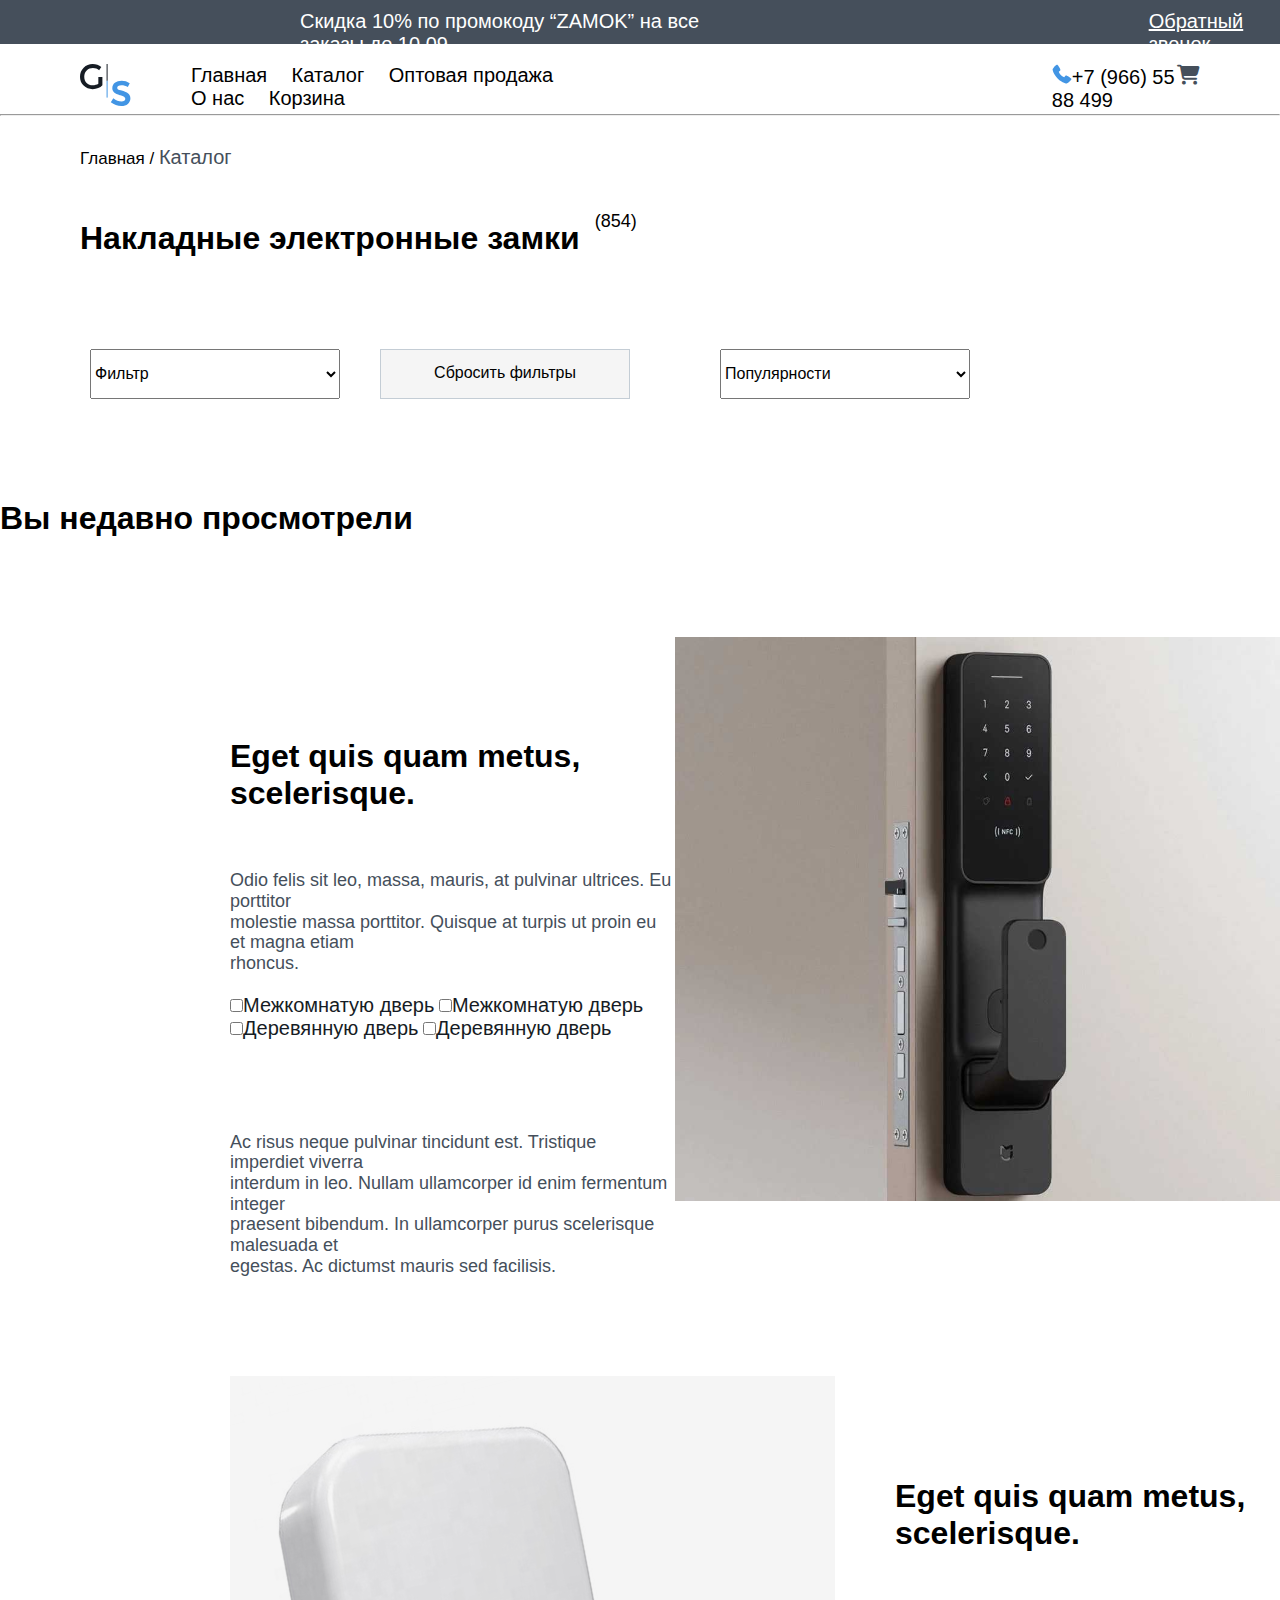
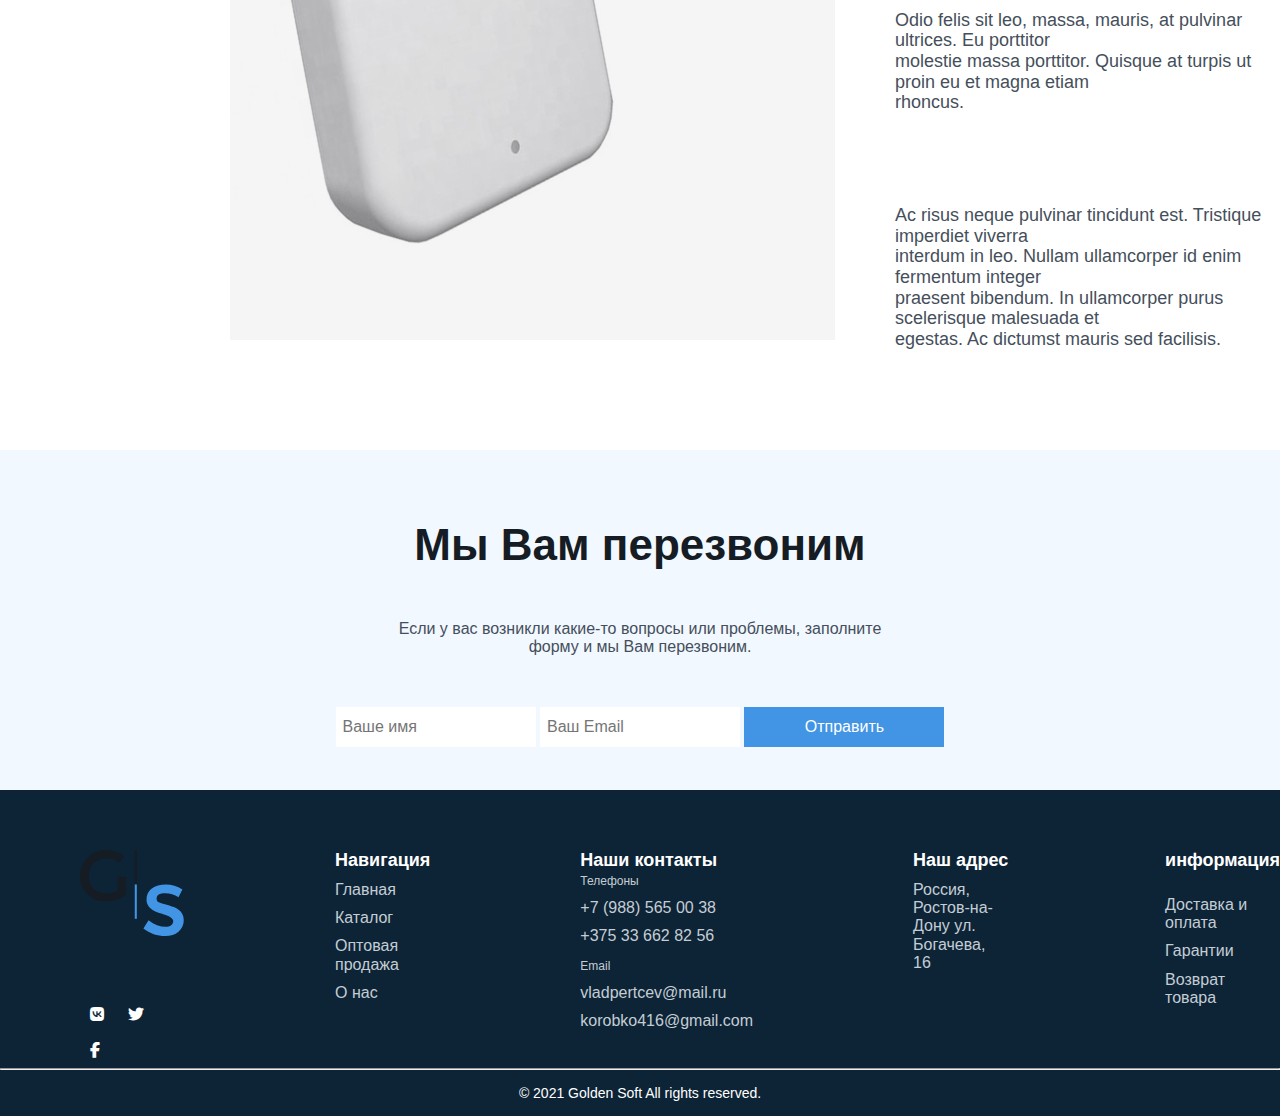
<file: index.html>
<!DOCTYPE html>
<html lang="en">

<head>
    <meta charset="UTF-8">
    <meta name="viewport" content="width=device-width, initial-scale=1.0">
    <title>ZAMOK</title>
    <link rel="stylesheet" href="https://cdnjs.cloudflare.com/ajax/libs/font-awesome/6.5.2/css/all.min.css">
    <link rel="stylesheet" href="./styles/style.css">
    <link rel="stylesheet" href="./styles/normalize.css">
</head>

<body>
    <div class="container">
        <div class="top">
            <p>Скидка 10% по промокоду “ZAMOK” на все заказы до 10.09</p>

            <p id="recall">Обратный звонок</p>
        </div>

        <div class="header">
            <div class="logo">
                <img src="./Logo.svg" alt="LOGO">
            </div>

            <div class="bar">
                <nav>
                    <a href="#">Главная</a>
                    <a href="#">Каталог</a>
                    <a href="#">Оптовая продажа</a>
                    <a href="#">О нас</a>
                    <a href="./cart.html">Корзина</a>
                </nav>
            </div>

            <div class="item">
                <p><img src="./phone-call 1.svg" alt="phone">+7 (966) 55 88 499</p>
                <div class="cart">
                    <a onclick="goToCart()" class="market" href="./cart.html"><i
                            class="fa-solid fa-cart-shopping"></i></a>
                </div>
            </div>
        </div>

        <hr>

        <div class="word">
            <p>Главная / <span>Каталог</span></p>
        </div>

        <div class="elektr">
            <h1>Накладные электронные замки</h1>
            <p>(854)</p>
        </div>

        <div class="filter">
            <select id="felter" class="styled-select">
                <option value="option1">Фильтр</option>
                <option value="option2">3000₽ => 10000₽</option>
                <option value="option3">10000₽ => 20000₽</option>
                <option value="option3">20000₽ => 30000₽</option>
                <option value="option3">30000₽ => 40000₽</option>
                <option value="option3">40000₽ => 50000₽</option>
            </select>

            <button id="restart">Сбросить фильтры</button>

            <select id="options" class="styled-select">
                <option value="option1">Популярности</option>
                <option value="option2">Известный</option>
                <option value="option3">Средний</option>
                <option value="option3">Не популярен</option>
            </select>

        </div>
        <div id="products-container" class="product-grid"></div>

        <h1>Вы недавно просмотрели</h1>
        <div class="not_alot"></div>

        <div class="black">
            <div class="info">
                <h1>Eget quis quam metus, scelerisque.</h1> <br><br>
                <p>Odio felis sit leo, massa, mauris, at pulvinar ultrices. Eu porttitor <br> molestie massa porttitor.
                    Quisque at turpis ut proin eu et magna etiam <br>rhoncus.</p>

                <div class="box">
                    <div class="check">
                        <input type="checkbox"><span>Межкомнатую дверь</span>
                        <input type="checkbox"><span>Межкомнатую дверь</span>
                    </div>
                    <div class="check2">
                        <input type="checkbox"><span>Деревянную дверь</span>
                        <input type="checkbox"><span>Деревянную дверь</span>

                    </div>
                </div>

                <br><br><br><br><br>

                <p id="ac">Ac risus neque pulvinar tincidunt est. Tristique imperdiet viverra <br> interdum in leo.
                    Nullam ullamcorper id enim fermentum integer <br> praesent bibendum. In ullamcorper purus
                    scelerisque malesuada et <br> egestas. Ac dictumst mauris sed facilisis.</p>
            </div>

            <div class="black_img">
                <img src="./blak.svg" alt="black">
            </div>
        </div>

        <div class="white">
            <div class="white_img">
                <img src="./white1.svg" alt="white">
            </div>


            <div class="info2">
                <h1>Eget quis quam metus, scelerisque.</h1> <br><br>
                <p>Odio felis sit leo, massa, mauris, at pulvinar ultrices. Eu porttitor <br> molestie massa porttitor.
                    Quisque at turpis ut proin eu et magna etiam <br>rhoncus.</p>


                <br><br><br><br><br>

                <p id="ac">Ac risus neque pulvinar tincidunt est. Tristique imperdiet viverra <br> interdum in leo.
                    Nullam ullamcorper id enim fermentum integer <br> praesent bibendum. In ullamcorper purus
                    scelerisque malesuada et <br> egestas. Ac dictumst mauris sed facilisis.</p>
            </div>

        </div>


        <div class="cal">
            <h1>Мы Вам перезвоним</h1>
            <p>Если у вас возникли какие-то вопросы или проблемы, заполните <br> форму и мы Вам перезвоним.</p>

            <div class="inputss">
                <input type="text" placeholder="Ваше имя">
                <input type="email" placeholder="Ваш Email">
                <button>Отправить</button>
            </div>
        </div>

        <div class="bottom">

            <div class="bottom_links">
                <div class="images">
                    <img src="./Logo.svg" alt="logo"> <br><br><br><br>

                    <div class="ins">
                        <i class="fa-brands fa-vk"></i>
                        <i class="fa-brands fa-twitter"></i>
                        <i class="fa-brands fa-facebook-f"></i>
                    </div>
                </div>

                <div class="navigation">
                    <h3>Навигация</h3>
                    <p>Главная</p>
                    <p>Каталог</p>
                    <p>Оптовая продажа</p>
                    <p>О нас</p>
                </div>

                <div class="kontakt">
                    <h3>Наши контакты</h3>
                    <span>Телефоны</span>
                    <p>+7 (988) 565 00 38</p>
                    <p>+375 33 662 82 56</p>
                    <span>Email</span>
                    <p>vladpertcev@mail.ru</p>
                    <p>korobko416@gmail.com</p>
                </div>

                <div class="adres">
                    <h3>Наш адрес</h3>
                    <p>Россия, <br>
                        Ростов-на-Дону ул.
                        <br> Богачева, 16
                    </p>
                </div>

                <div class="inovation">
                    <h3>информация</h3>
                    <p>Доставка и оплата</p>
                    <p>Гарантии</p>
                    <p>Возврат товара</p>
                </div>
            </div>

            <hr>

            <div class="end">
                <p>© 2021 Golden Soft All rights reserved.</p>
            </div>

        </div>
        <script src="./js/main.js"></script>
</body>

</html>
</file>
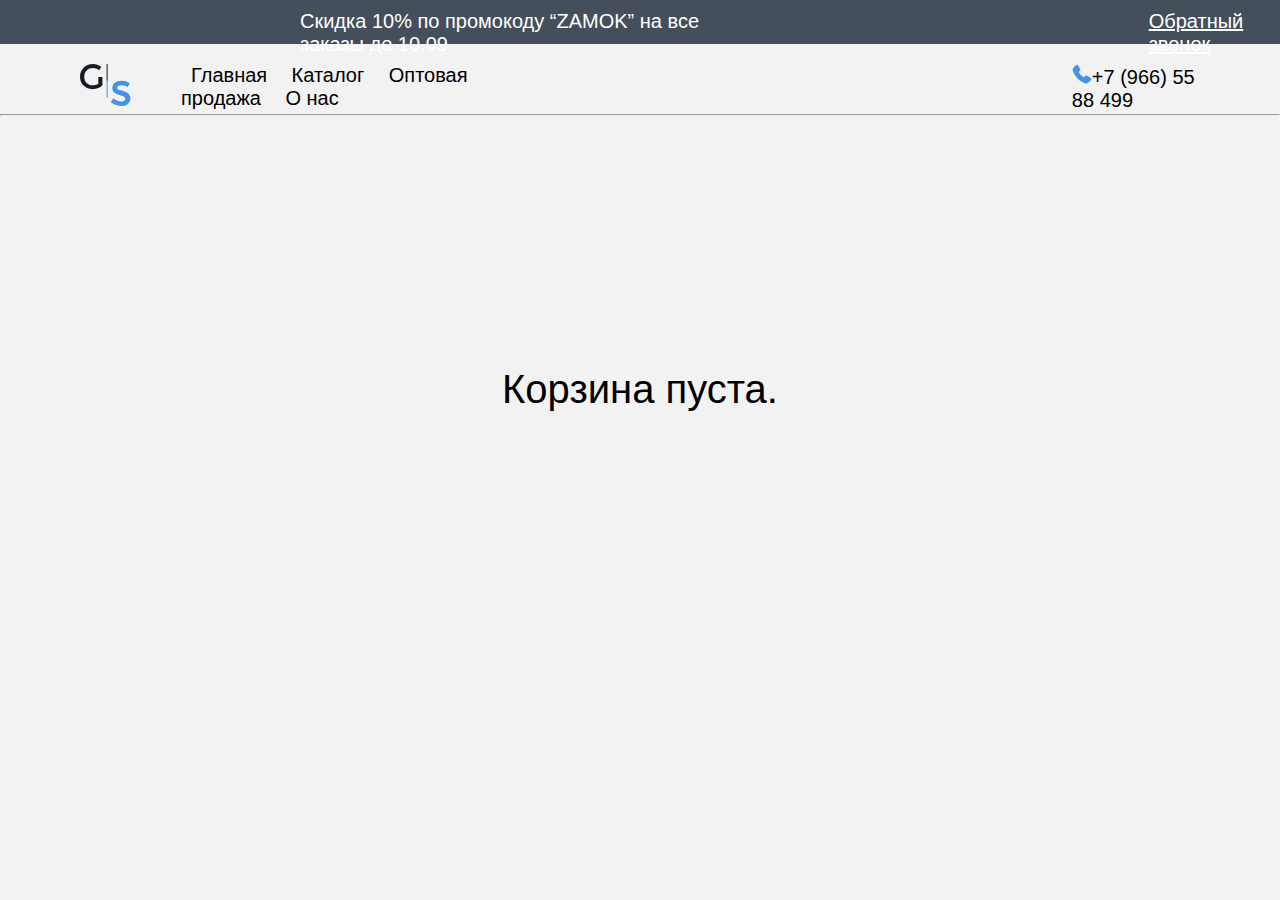
<file: cart.html>
<!DOCTYPE html>
<html lang="en">
<head>
  <meta charset="UTF-8">
  <meta name="viewport" content="width=device-width, initial-scale=1.0">
  <link rel="stylesheet" href="./styles/cart.css">
  <link rel="stylesheet" href="https://cdnjs.cloudflare.com/ajax/libs/font-awesome/6.5.2/css/all.min.css">
  <link rel="stylesheet" href="./styles/normalize.css">
  <title>CARD</title>
</head>

<body>
  <div class="top">
    <p>Скидка 10% по промокоду “ZAMOK” на все заказы до 10.09</p>

    <p id="recall">Обратный звонок</p>
</div>

<div class="header">
    <div class="logo">
        <img src="./Logo.svg" alt="LOGO">
    </div>

    <div class="bar">
        <nav>
            <a href="./index.html">Главная</a>
            <a href="#">Каталог</a>
            <a href="#">Оптовая продажа</a>
            <a href="#">О нас</a>
        </nav>
    </div>

    <div class="itemc">
        <p><img src="./phone-call 1.svg" alt="phone">+7 (966) 55 88 499</p>
    </div>
</div>

<hr>

<div id="cart-items"></div>

  <script src="./js/cart.js"></script>


</body>
</html>
</file>
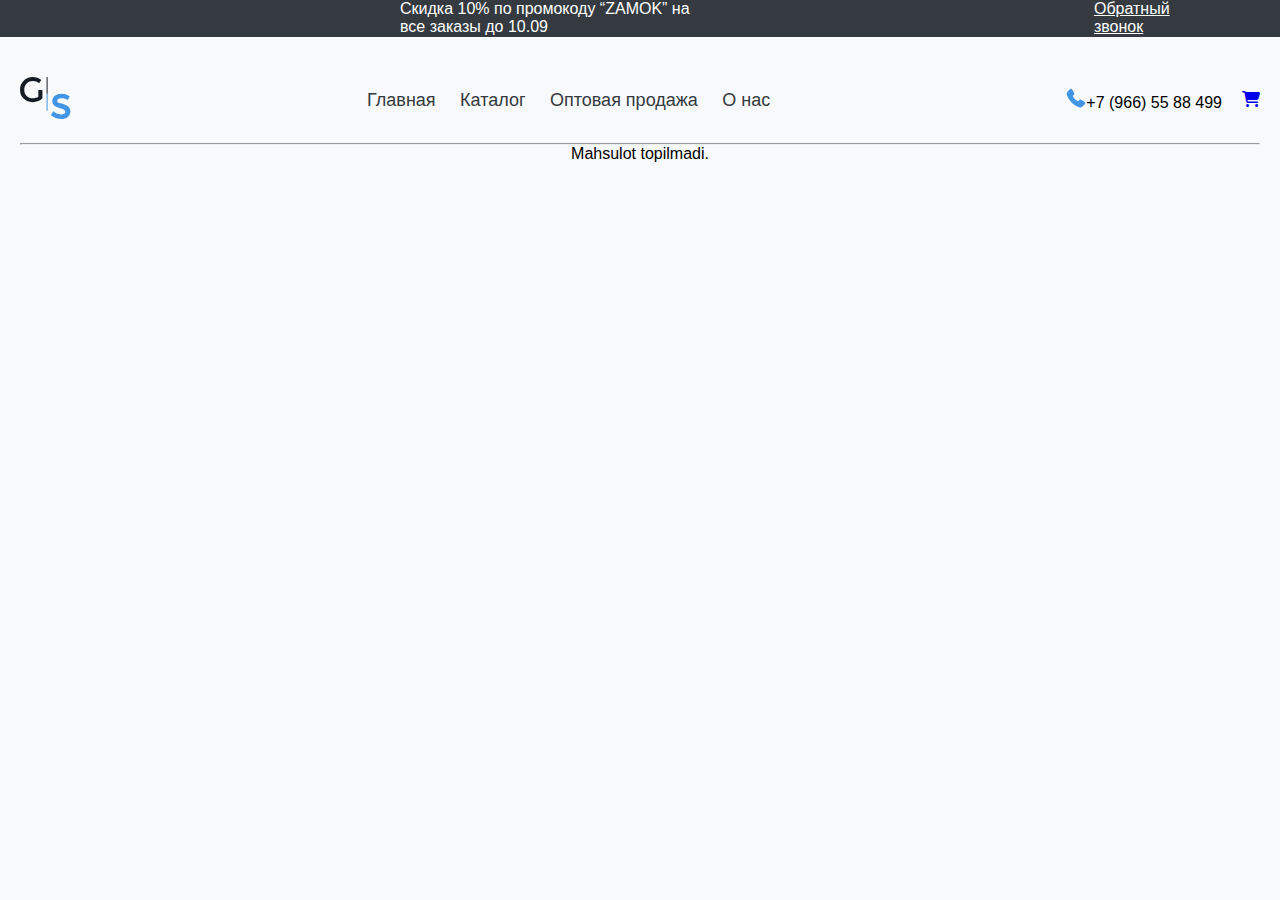
<file: detail.html>
<!DOCTYPE html>
<html lang="en">

<head>
  <meta charset="UTF-8">
  <meta name="viewport" content="width=device-width, initial-scale=1.0">
  <title>About</title>
  <link rel="stylesheet" href="./styles/detail.css">
  <link rel="stylesheet" href="https://cdnjs.cloudflare.com/ajax/libs/font-awesome/6.5.2/css/all.min.css">
  <link rel="stylesheet" href="./styles/normalize.css">
</head>

<body>
  <div class="navbar">
    <p>Скидка 10% по промокоду “ZAMOK” на все заказы до 10.09</p>
    <p id="recall">Обратный звонок</p>


  </div>
  <div id="cart-container" class="cart-container"></div>
  <div class="container">
    <div class="top">
    </div>

    <div class="header">
      <div class="logo">
        <img src="./Logo.svg" alt="LOGO">
      </div>

      <div class="bar">
        <nav>
          <a href="#">Главная</a>
          <a href="#">Каталог</a>
          <a href="#">Оптовая продажа</a>
          <a href="#">О нас</a>
        </nav>
      </div>

      <div class="item">
        <p><img src="./phone-call 1.svg" alt="phone">+7 (966) 55 88 499</p>

        <div class="cart">
          <a onclick="goToCart()" class="market" href="./cart.html"><i class="fa-solid fa-cart-shopping"></i></a>
        </div>



    </div>
  </div>

  <hr>
  <div id="product-detail-container" class="product-detail"></div>

</div>
  <script src="./js/detail.js"></script>
</body>

</html>
</file>
<file: styles/style.css>
* {
    margin: 0;
    padding: 0;
    box-sizing: border-box;
}

body {
    font-family: Arial, Helvetica, sans-serif;
}

.container {
    max-width: 1920px;
    height: 100%;
}

.top {
    height: 44px;
    background-color: #454F5B;
    display: flex;
}

.top p {
    margin-left: 300px;
    color: #fff;
    font-size: 20px;
    margin-top: 10px;
}

#recall {
    margin-left: 400px;
    text-decoration: underline;
}

.header {
    display: flex;
    height: 70px;
    padding: 20px 80px;
}

.bar {
    margin-left: 50px;
    display: flex;
}

.bar a {
    font-size: 20px;
    text-decoration: none;
    color: #000;
    margin: 10px;
}

.bar a:hover {
    font-size: 20px;
    text-decoration: underline;
    color: #000;
    margin: 10px;
}

.item {
    margin-left: 480px;
    display: flex;
    font-size: 20px;
}

.item p {
    cursor: pointer;
}

.store {
    margin-left: 25px;
}

.store i {
    cursor: pointer;
}

.store a {
    color: #000;
    cursor: pointer;
}

.store a:hover {
    color: #454F5B;
    cursor: pointer;
}

.word {
    margin-top: 30px;
    margin-left: 80px;
    font-size: 17px;
}

.rating {
    display: flex;
}

.rating p {
    font-size: 14px;
    margin-left: 10px;
    margin-top: 8px;
}
.word span {
    color: #454F5B;
}

.elektr {
    display: flex;
    margin-left: 80px;
    margin-top: 30px;
}

.elektr p {
    font-size: 18px;
    margin-top: 12px;
    margin-left: 15px;
}

.filter {
    display: flex;
    margin-top: 30px;
    margin-left: 40px;
}

.filter button {
    background-color: #F5F5F5;
    border: 1px solid #C4CDD5;
    width: 250px;
    height: 50px;
    margin: 40px;
    font-size: 16px;
    cursor: pointer;
}

.filter button:hover {
    background-color: #454F5B;
    border: 1px solid #C4CDD5;
    width: 250px;
    height: 50px;
    margin: 40px;
    font-size: 20px;
    cursor: pointer;
    color: #fff;
}

.filter select {
    margin-left: 50px;
    width: 250px;
    height: 50px;
    font-size: 16px;
    cursor: pointer;
    color: #000;
    margin-top: 40px;
}


.navbar {
    background-color: #333;
    color: white;
    padding: 10px;
    display: flex;
    justify-content: space-between;
    align-items: center;
}

.navbar .logo {
    font-size: 24px;
    font-weight: bold;
}

.navbar .cart {
    cursor: pointer;
}

.price-filter {
    margin: 20px 0;
    text-align: center;
}

.price-filter label {
    margin-right: 10px;
    font-size: 16px;
}

.price-filter select {
    padding: 8px;
    font-size: 14px;
}

.product-grid {
    display: grid;
    grid-template-columns: repeat(auto-fit, minmax(250px, 1fr));
    gap: 20px;
    padding: 20px;
}

.prices {
    display: flex;
}

.prices .old-price {
    margin-left: 60px;
    margin-top: 6px;
}

.navbar {
    background-color: #333;
    color: white;
    padding: 10px;
    display: flex;
    justify-content: space-between;
    align-items: center;
}

.market {
    color: #454F5B;
}

.nav .logo {
    font-size: 24px;
    font-weight: bold;
}

.nav .cart {
    cursor: pointer;
}


.products-container {
    display: grid;
    grid-template-columns: repeat(auto-fit, minmax(250px, 1fr));
    gap: 20px;
}


.product-card {
    background-color: white;
    cursor: pointer;
    margin-left: 40px;
    border: 1px solid #0D2436;

}

.product-card img {
    width: 239px;
    height: 250px;
    border: 5px;
}


.product-card h3 {
    margin: 10px 0;
    font-size: 18px;
    color: #333;

}

#still {
    padding: 5px 5px 5px 5px;
}

.product-card .category {
    margin: 5px 0;
    font-size: 14px;
    color: #555;
}

.product-card .new-price {
    font-size: 20px;
    color: #000;
}

.product-card .old-price {
    font-size: 14px;
    color: #ccc;
    text-decoration: line-through;
    margin-bottom: 5px;
}

.product-card .rating {
    margin: 10px 0;
    font-size: 16px;
    color: #555;
}

.product-card .stars {
    display: inline-block;
    color: #ffcc00;
    font-size: 20px;
}

.btn {
    border: 1px solid #000;
    margin-left: 50px;
    width: 150px;
    margin-bottom: 15px;
    background-color: #C4CDD5;
    cursor: pointer;

}

.btn:hover {
    border: 1px solid #000;
    margin-left: 50px;
    width: 150px;
    margin-bottom: 15px;
    background-color: #0D2436;
    color: #fff;
}

.black {
    display: flex;
    margin-top: 100px;
    margin-left: 150px;
}

.info {
    margin-left: 80px;
    margin-top: 80px;
}

.info h1 {
    font-size: 32px;
}

.info p {
    font-size: 18px;
    color: #454F5B;
}


.box {
    margin-top: 20px;
    gap: 30px;
}

.box span {
    color: #161C24;
}

.box input,
span {
    font-size: 20px;
}

.ac {
    color: #454F5B;
    font-size: 10px;
    margin-top: 100px;
}

.white {
    display: flex;
    margin-top: 100px;
    margin-left: 150px;

}

.info2 {
    margin-left: 60px;
    margin-top: 80px;
}

.info2 h1 {
    font-size: 32px;
}

.info2 p {
    font-size: 18px;
    color: #454F5B;
}

.ac {
    color: #454F5B;
    font-size: 10px;
    margin-top: 100px;
}

.white_img {
    margin-left: 80px;
}

.cal {
    text-align: center;
    justify-content: center;
    margin-top: 100px;
    background-color: #F2F8FF;
    height: 340px;
}

.cal h1 {
    padding-top: 70px;
    color: #161C24;
    font-size: 44px;
}

.cal p {
    padding-top: 20px;
    color: #454F5B;
    font-size: 16px;
}

.inputss {
    padding-top: 50px;
}

.inputss input {
    width: 200px;
    height: 40px;
    font-size: 16px;
    padding-left: 6px;
    border: 1px solid #fff
}

.inputss button {
    width: 200px;
    height: 40px;
    font-size: 16px;
    background-color: #4295E4;
    border: 1px solid #4295E4;
    color: #fff;
}

.inputss button:hover {
    width: 200px;
    height: 40px;
    font-size: 16px;
    border: 1px solid #4295E4;
    background-color: #fff;
    color: #000;
}

.bottom {
    background-color: #0D2436;
}

.bottom_links {
    margin-left: 80px;
    padding-top: 60px;
    display: flex;
    gap: 140px;
}

.images img {
    width: 105px;
}

.ins i {
    color: #fff;
    margin: 10px;
}

.navigation h3 {
    font-size: 18px;
    color: #fff;
    margin-left: 10px;
}

.navigation p {
    font-size: 16px;
    color: #C4CDD5;
    margin: 10px;
}

.kontakt h3 {
    font-size: 18px;
    color: #fff;
    margin-left: 10px;
}

.kontakt span {
    font-size: 12px;
    color: #C4CDD5;
    margin-left: 10px;
}

.kontakt p {
    font-size: 16px;
    color: #C4CDD5;
    margin: 10px;
}

.adres h3 {
    font-size: 18px;
    color: #fff;
    margin-left: 10px;
}

.adres p {
    font-size: 16px;
    color: #C4CDD5;
    margin: 10px;
}

.inovation h3 {
    font-size: 18px;
    color: #fff;
    margin-left: 10px;
    margin-bottom: 25px;
}

.inovation p {
    font-size: 16px;
    color: #C4CDD5;
    margin: 10px;
}

.end {
    text-align: center;
    padding-top: 15px;
    padding-bottom: 15px;
    color: #FFFFFF;
    font-size: 14px;
}
</file>
<file: styles/cart.css>
* {
    margin: 0;
    padding: 0;
    box-sizing: border-box;
  }
  
  body {
    font-family: Arial, sans-serif;
    background-color: #f2f2f2;
    margin: 0;
    padding: 0;
  }
  
  
  .top {
    height: 44px;
    background-color: #454F5B;
    display: flex;
  }
  
  .top p {
    margin-left: 300px;
    color: #fff;
    font-size: 20px;
    margin-top: 10px;
  }
  
  #recall {
    margin-left: 400px;
    text-decoration: underline;        
  }
  
  .header {
    display: flex;
    height: 70px;
    padding: 20px 80px;
  }
  
  .bar {
    margin-left: 50px;
  }
  
  .bar a {
    font-size: 20px;
    text-decoration: none;
    color: #000;
    margin: 10px;
  }
  
  .bar a:hover {
    font-size: 20px;
    text-decoration: underline;
    color: #000;
    margin: 10px;
  }
  
  .itemc {
    margin-left: 580px;
    display: flex;
    font-size: 20px;
  }
  
  .itemc p {
    cursor: pointer;
  }
  
  .cart-items {
    margin-left: 80px;
  }
  
  .item {
    margin-left: 100px;
    margin-top: 30px;
    border: 1px solid #000;
    width: 500px;
    display: flex;
  }
  
  .item img {
    width: 250px;
    height: 200px;
    padding: 5px;
  }
  
  .information {
    display: flex;
  }
  
  .info h3 {
    font-size: 26px;
    margin-bottom: 10px;
  }
  
  .info p {
    font-size: 16px;
    margin-bottom: 15px;
  }
  
  .info input {
    width: 60px;
    margin-bottom: 25px;
  }
  
  .oform {
    background-color: #4295E4;
    border: 1px solid #4295E4;
    margin-bottom: 15px;
    padding: 5px;
    color: #fff;
  }
  
  .oform:hover {
    background-color: #fff;
    border: 1px solid #4295E4;
    margin-bottom: 15px;
    padding: 5px;
    color: #000;
  }
  
  .trash {
    background-color: #fff;
    border: 1px solid #4295E4;
    margin-bottom: 15px;
    padding: 5px;
    color: #4295E4;
    font-size: 12px;
  }
  
  .trash:hover {
    background-color: #4295E4;
    border: 1px solid #4295E4;
    margin-bottom: 15px;
    padding: 5px;
    color: #000;
  }
</file>
<file: styles/detail.css>
* {
    margin: 0;
    padding: 0;
    box-sizing: border-box;
  }
  
  body {
    font-family: Arial, sans-serif;
    background-color: #f8f9fa;
  }
  
  .navbar {
    display: flex;
    justify-content: space-between;
    background-color: #343a40;
    color: #fff;
  }
  
  .navbar p {
    margin-left: 400px;
  }
  
  #recall {
    margin-right: 100px;
    text-decoration: underline;
  }
  
  .navbar .cart button {
    background: none;
    border: none;
    color: #fff;
    font-size: 18px;
    cursor: pointer;
  }
  
  .container {
    max-width: 1920px;
    height: 100%;
    margin: 20px auto;
    padding: 0 20px;
  }
  
  
  .header {
    display: flex;
    justify-content: space-between;
    align-items: center;
    padding: 20px 0;
  }
  
  .header .bar nav a {
    margin: 0 10px;
    text-decoration: none;
    color: #343a40;
    font-size: 18px;
  }
  
  .header .bar nav a:hover {
    text-decoration: underline;
  }
  
  .header .item {
    display: flex;
    align-items: center;
  }
  
  .header .item p {
    margin: 0;
    padding-right: 20px;
  }
  
  .header .store a {
    margin-left: 20px;
    color: #343a40;
    font-size: 20px;
  }
  
  .product-detail {
    display: flex;
    justify-content: center;
  }
  
  .product-card {
    display: flex;
    background-color: #fff;
    border-radius: 8px;
    overflow: hidden;
    max-width: 900px;
    margin: 20px;
    cursor: pointer;
    border: 1px solid #000;
  }
  
  .product-image {
    max-width: 300px;
    object-fit: cover;
  }
  
  .product-info {
    padding: 20px;
    display: flex;
    flex-direction: column;
    justify-content: space-between;
  }
  
  .product-info h3 {
    margin: 0;
    font-size: 24px;
    color: #343a40;
  }
  
  .price {
    display: flex;
    align-items: center;
  }
  
  .new-price {
    font-size: 20px;
    color: #000;
    margin-right: 10px;
  }
  
  .old-price {
    font-size: 18px;
    color: grey;
    text-decoration: line-through;
  }
  
  .discount-price {
    font-size: 18px;
    color: #000;
  }
  
  .category,
  .rating,
  .description,
  .status {
    margin-top: 10px;
  }
  
  
  .add-to-cart-button {
    border: 1px solid #000;
    background-color: #fff;
  }
  
  .add-to-cart-button:hover {
    border: 1px solid #000;
    background-color: #454F5B;
    color: #fff;
  }
</file>
